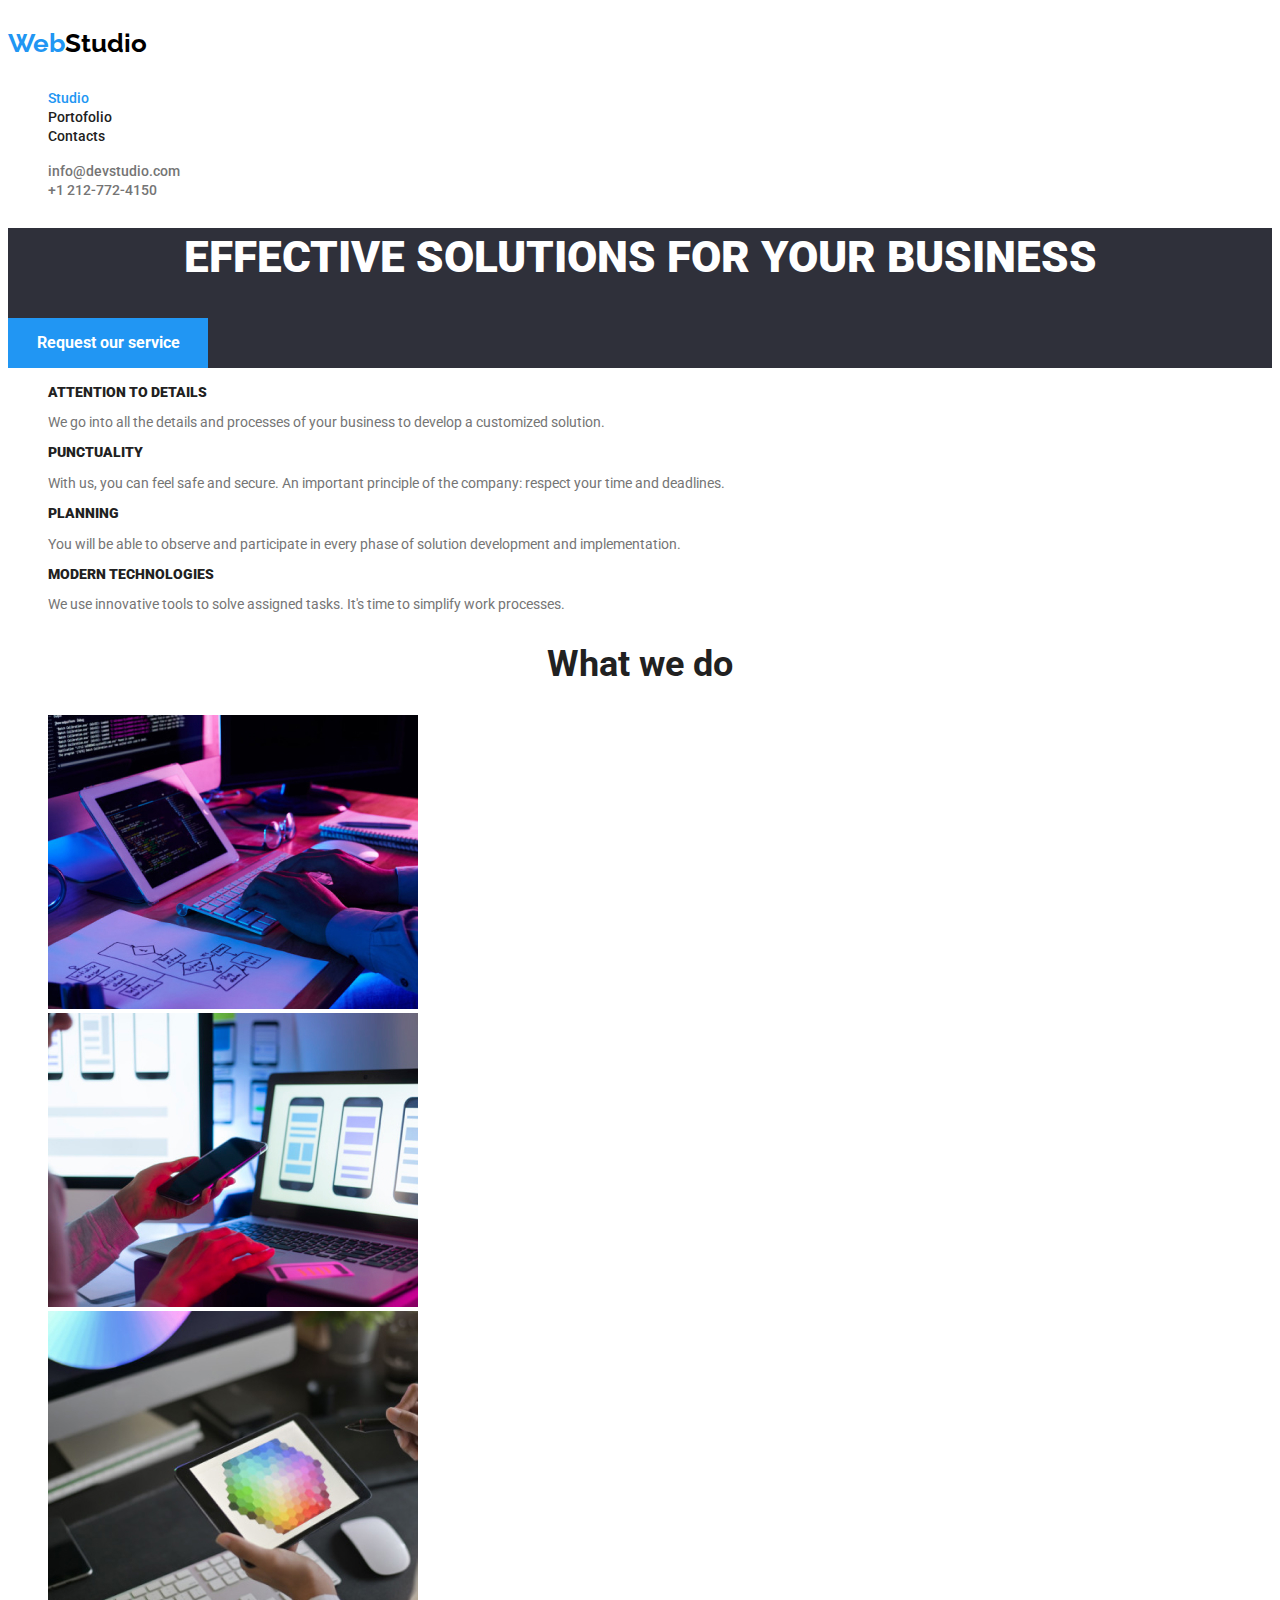
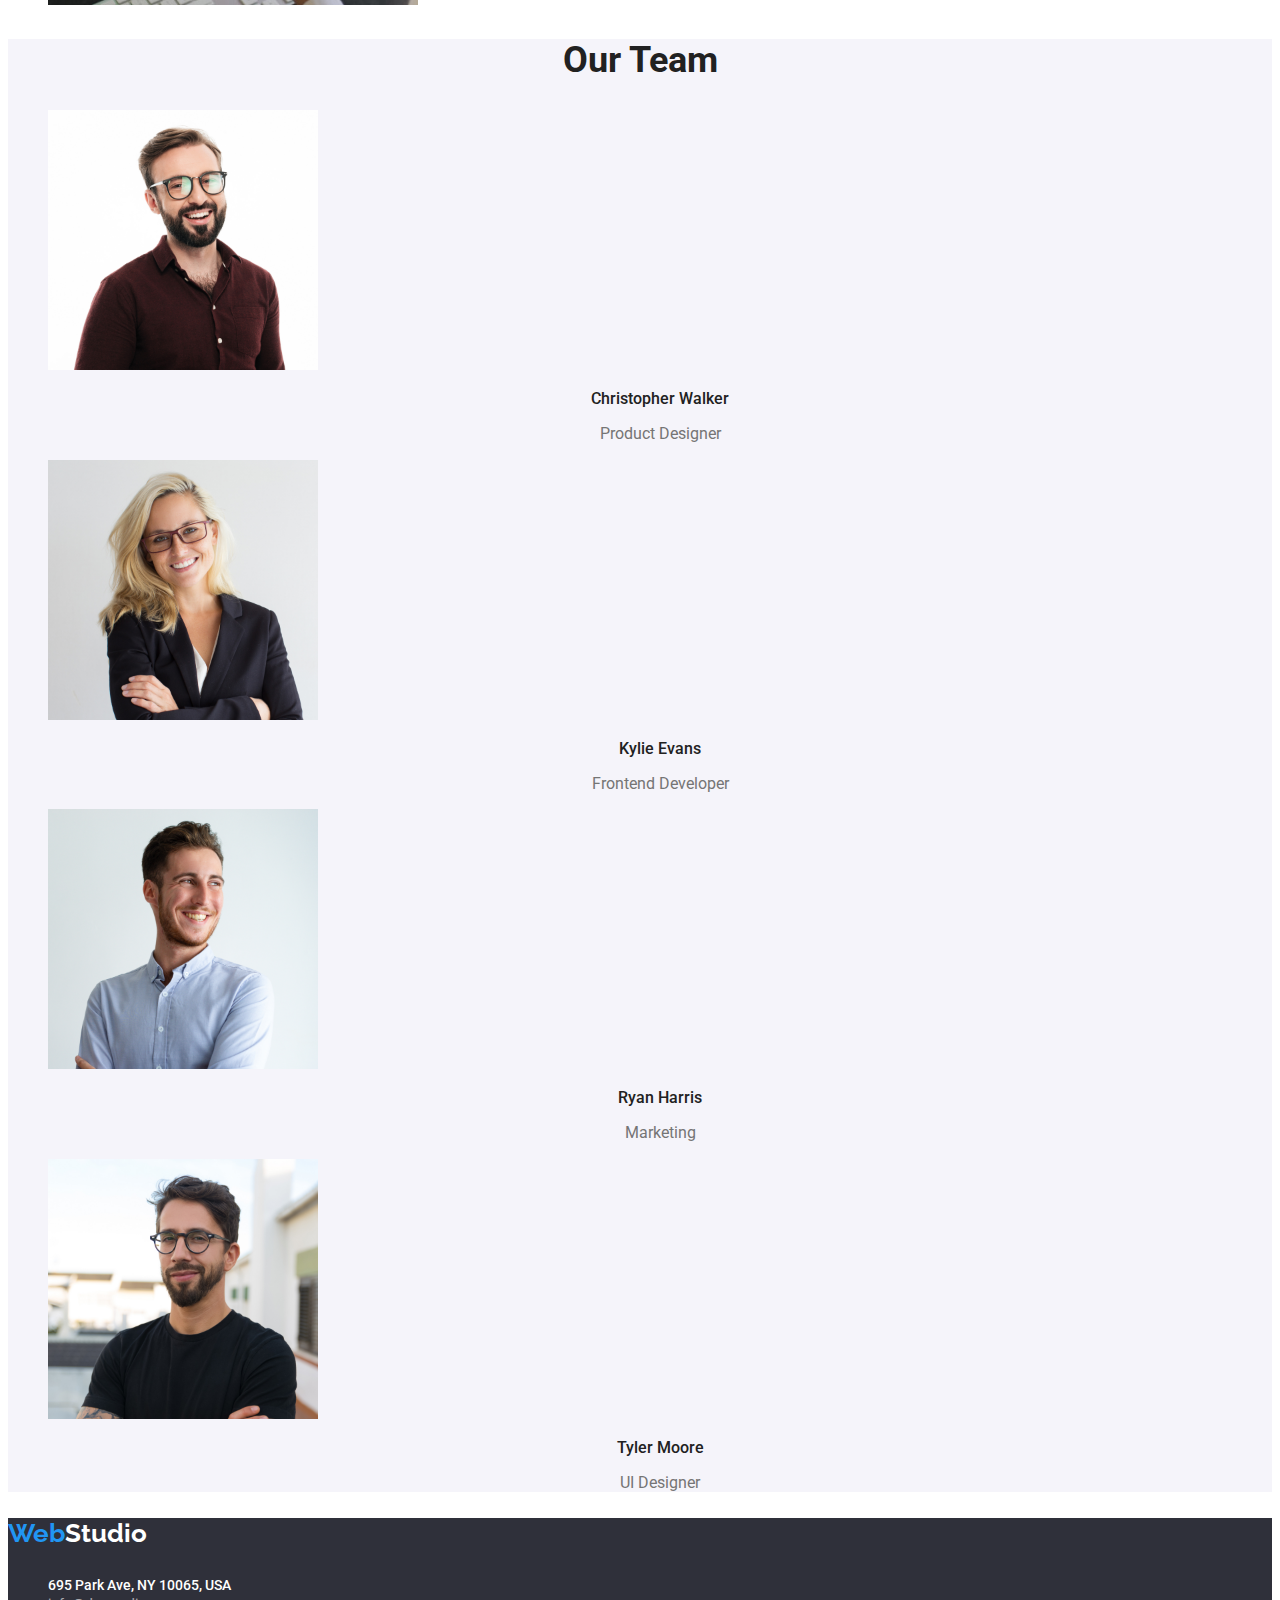
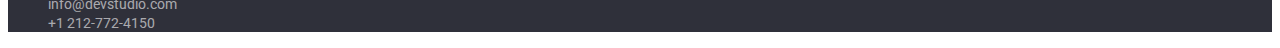
<file: index.html>
<!DOCTYPE html>
<html lang="en">
<head>
  <meta charset="UTF-8">
  <meta name="viewport" content="width=device-width, initial-scale=1.0">
  <title>Document</title>
  <link rel="preconnect" href="https://fonts.googleapis.com">
  <link rel="preconnect" href="https://fonts.gstatic.com" crossorigin>
  <link href="https://fonts.googleapis.com/css2?family=Raleway:wght@700&family=Roboto:wght@400;500;700;900&display=swap"
    rel="stylesheet">
  <link rel="stylesheet" href="./css/styles.css">
</head>
<body>
  <header class="global-header">
    <a href="#" class="logo-link">
      <p class="logo"><span class="logo-web">Web</span><span class="logo-studio">Studio</span></p>
    </a>
    <nav class="main-navigation">
      <ul class="global-header-nav">
        <li><a href="./index.html" class="main-navigation-studio"><span class="current">Studio</span></a></li>
        <li><a href="./portofolio.html" class="main-navigation-portofolio">Portofolio</a></li>
        <li><a href="#" class="main-navigation-contacts">Contacts</a></li>
      </ul>
    </nav>
    <ul class="global-header-contact">
      <li>
        <a href="mailto:info@devstudio.com">info@devstudio.com</a>
      </li>
      <li>
        <a href="tel:+1212-772-4150">+1 212-772-4150</a>
      </li>
    </ul>
  </header>
  <main>
    <section class="main-hero">
      <h1 class="main-hero-title">EFFECTIVE SOLUTIONS FOR YOUR BUSINESS</h1>
      <button class="main-hero-button">Request our service</button>
    </section>
    <div>
      <ul class="main-our_advantages">
        <li>
          <p class="main-our_advantages-list_title"><b>ATTENTION TO DETAILS</b></p>
          <p class="main-our_advantages-list_element">We go into all the details and processes of your business to develop a customized solution.</p>
        </li>
        <li>
          <p class="main-our_advantages-list_title"><b>PUNCTUALITY</b></p>
          <p class="main-our_advantages-list_element">With us, you can feel safe and secure. An important principle of the company: respect your time and deadlines.
          </p>
        </li>
        <li>
          <p class="main-our_advantages-list_title"><b>PLANNING</b></p>
          <p class="main-our_advantages-list_element">You will be able to observe and participate in every phase of solution development and implementation.</p>
        </li>
        <li>
          <p class="main-our_advantages-list_title"><b>MODERN TECHNOLOGIES</b></p>
          <p class="main-our_advantages-list_element">We use innovative tools to solve assigned tasks. It's time to simplify work processes.</p>
        </li>
      </ul>
    </div>
    <div>
      <h2 class="main-what_we_do">What we do</h2>
      <ul class="main-what_we_do-list">
        <li>
          <img src="./images/Homepage/Whatwedo_1.jpg" alt="Clean Coding" width="370">
        </li>
        <li>
          <img src="./images/Homepage/Whatwedo_2.jpg" alt="Mobile Responsiveness" width="370">
        </li>
        <li>
          <img src="./images/Homepage/Whatwedo_3.jpg" alt="Beautiful Design" width="370">
        </li>
      </ul>
    </div>
    <section class="main-our_team-background">
      <h2 class="main-our_team">Our Team</h2>
      <ul class="main-our_team-list">
        <li>
          <img src="./images/Homepage/Christopher_Walker.jpg" alt="Christopher Walker" width="270">
          <p class="main-our_team-list-name">Christopher Walker</p>
          <p class="main-our_team-list-description">Product Designer</p>
        </li>
        <li>
          <img src="./images/Homepage/Kylie_Evans.jpg" alt="Kylie Evans" width="270">
          <p class="main-our_team-list-name">Kylie Evans</p>
          <p class="main-our_team-list-description">Frontend Developer</p>
        </li>
        <li>
          <img src="./images/Homepage/Ryan_Harris.jpg" alt="Ryan Harris" width="270">
          <p class="main-our_team-list-name">Ryan Harris</p>
          <p class="main-our_team-list-description">Marketing</p>
        </li>
        <li>
          <img src="./images/Homepage/Tyler_Moore.jpg" alt="Tyler Moore" width="270">
          <p class="main-our_team-list-name">Tyler Moore</p>
          <p class="main-our_team-list-description">UI Designer</p>
        </li>
      </ul>
    </section>
  </main>
  <footer class="global-footer">
    <a href="#" class="logo-link">
      <p class="logo-footer"><span class="logo-web-footer">Web</span><span class="logo-studio-footer">Studio</span></p>
    </a>
    <address>
      <ul class="global-footer-contact">
        <li><span class="footer-adress">695 Park Ave, NY 10065, USA</span></li>
        <li><a href="mailto:info@devstudio.com">info@devstudio.com</a></li>
        <li><a href="tel:+1212-772-4150">+1 212-772-4150</a></li>
      </ul>
    </address>
  </footer>
</body>
</html>
</file>
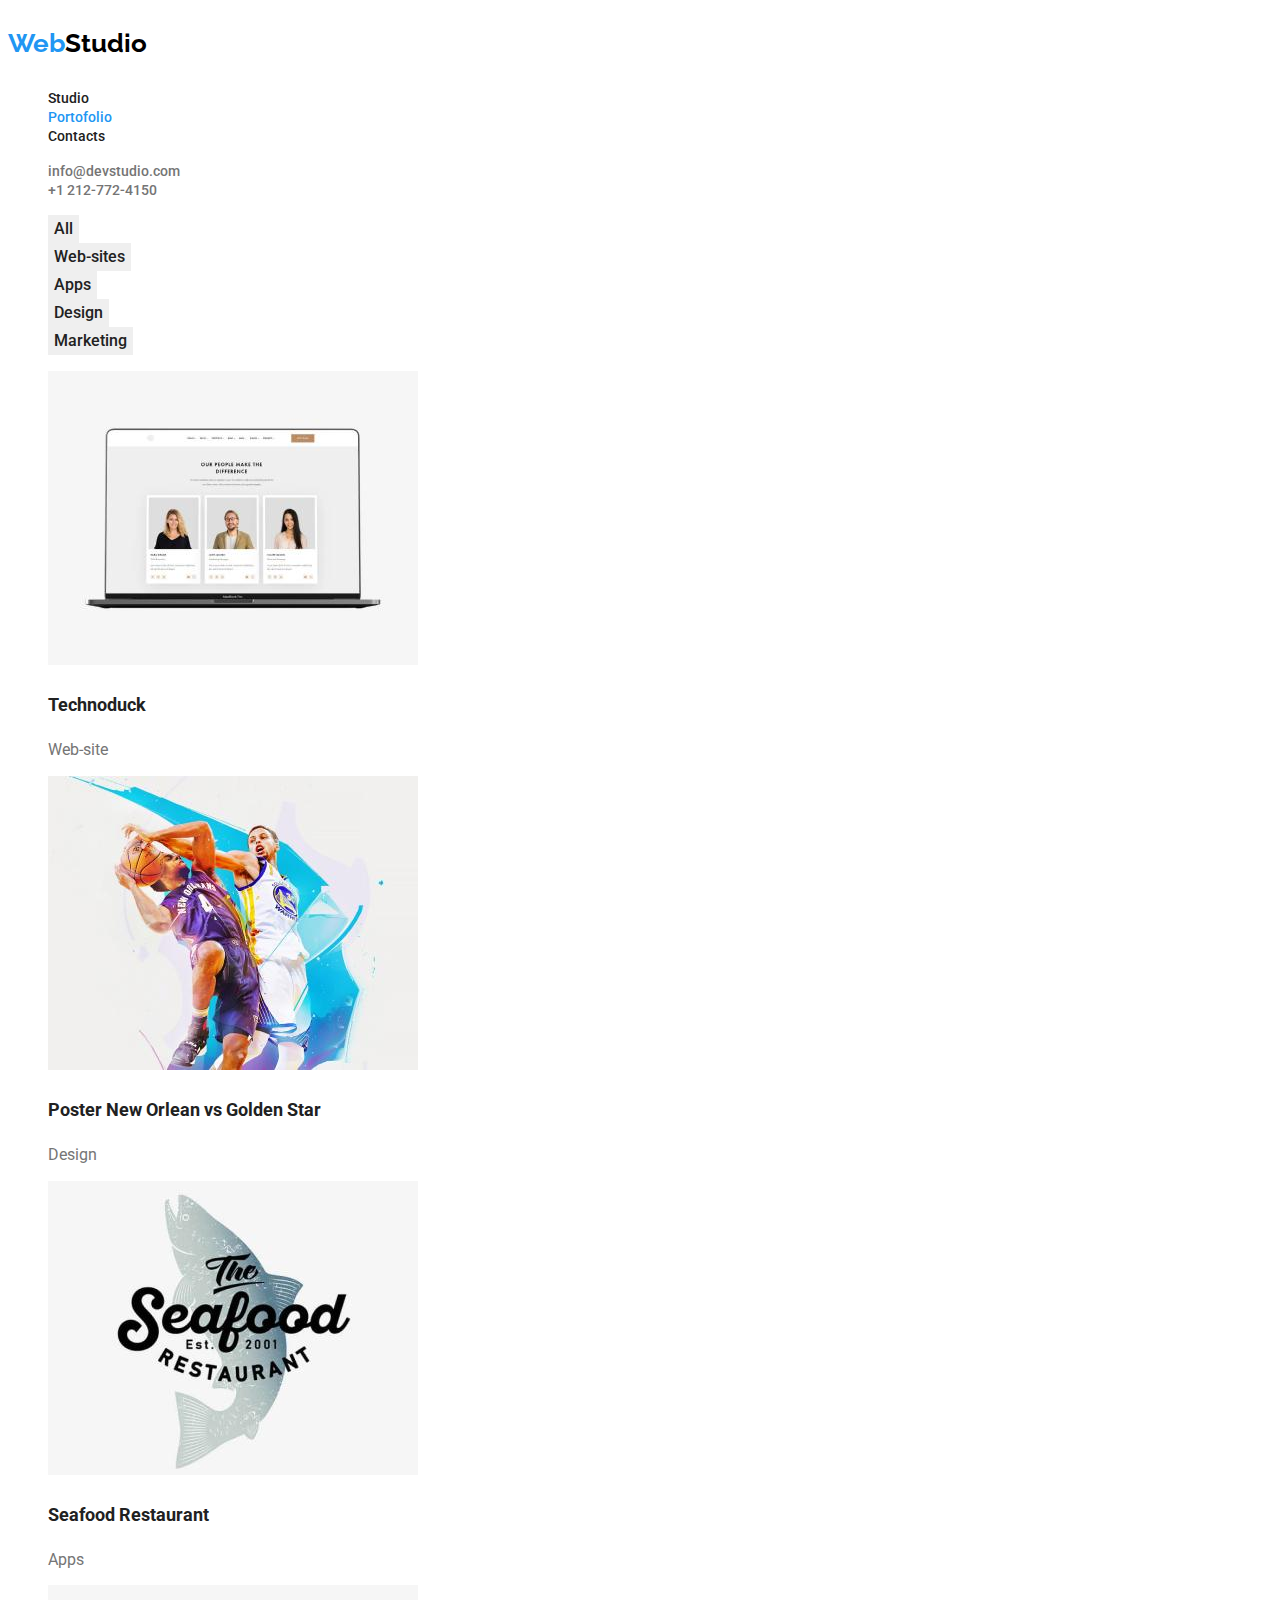
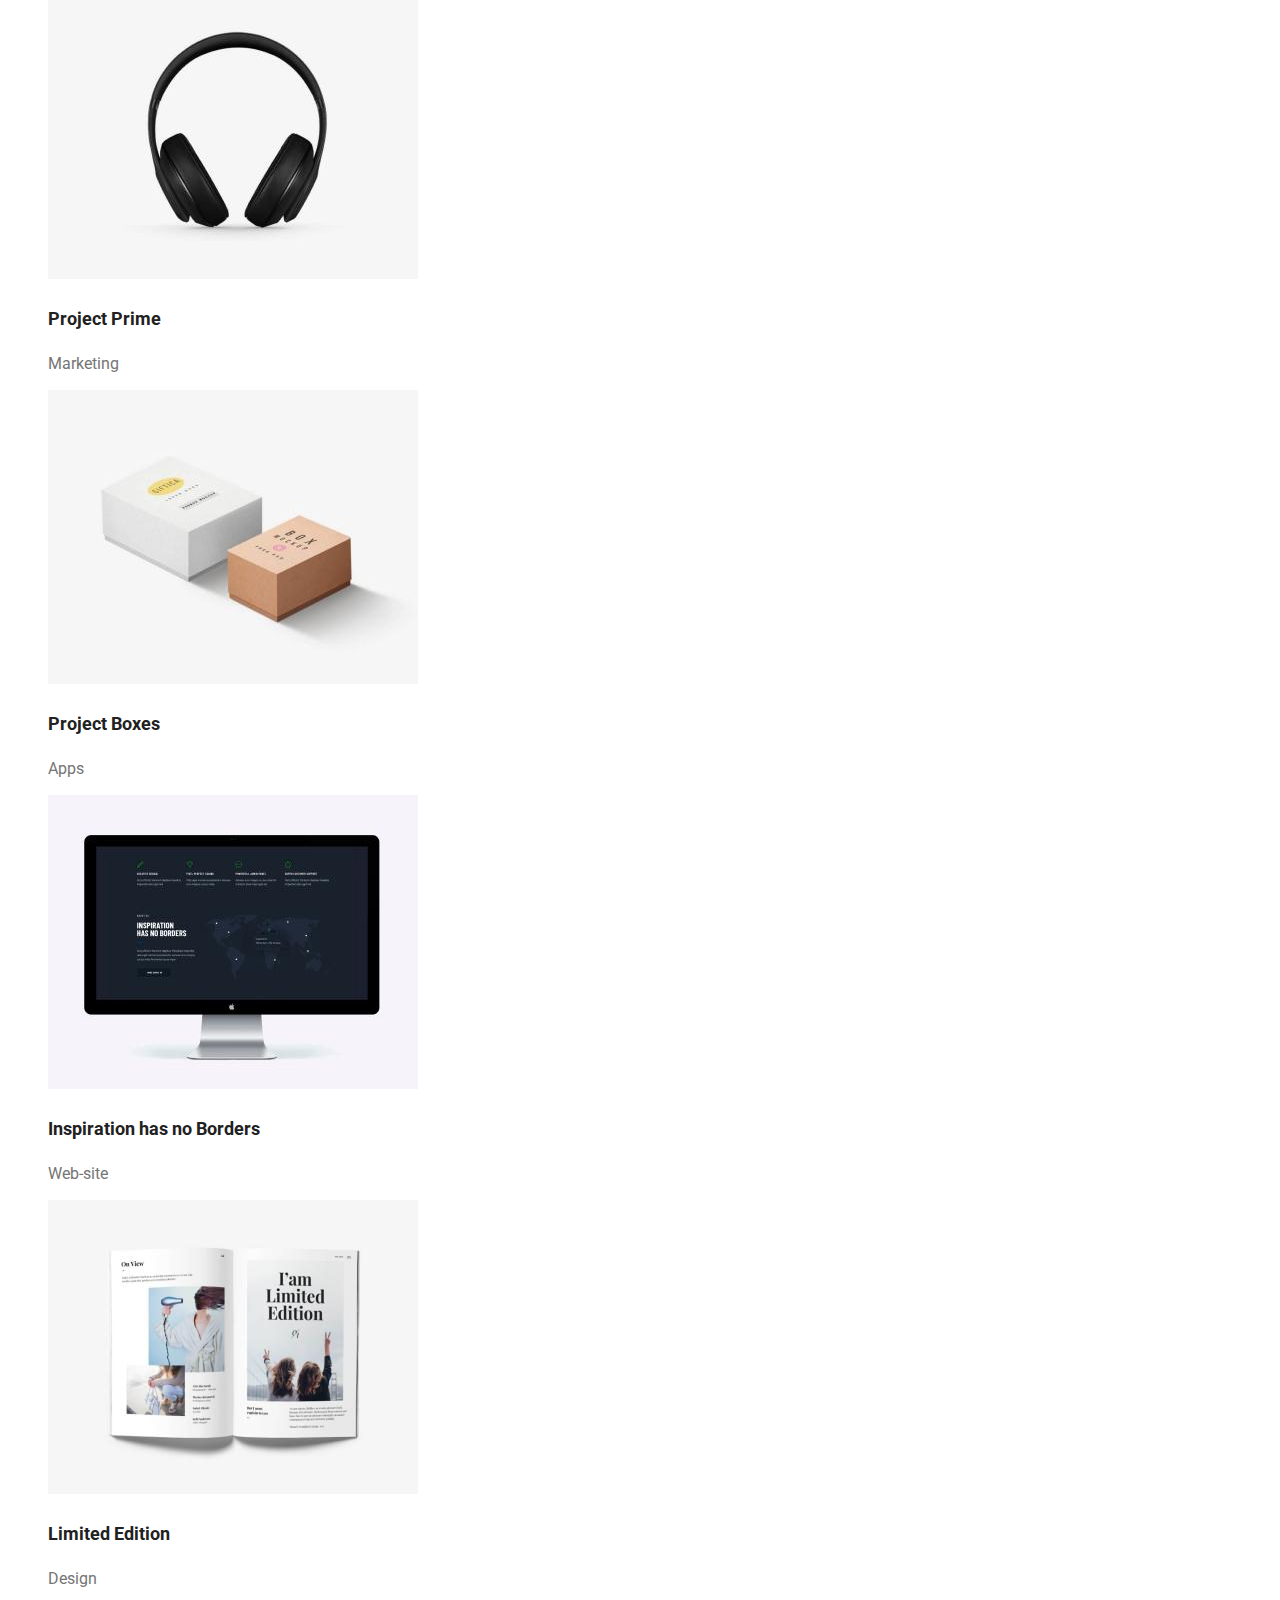
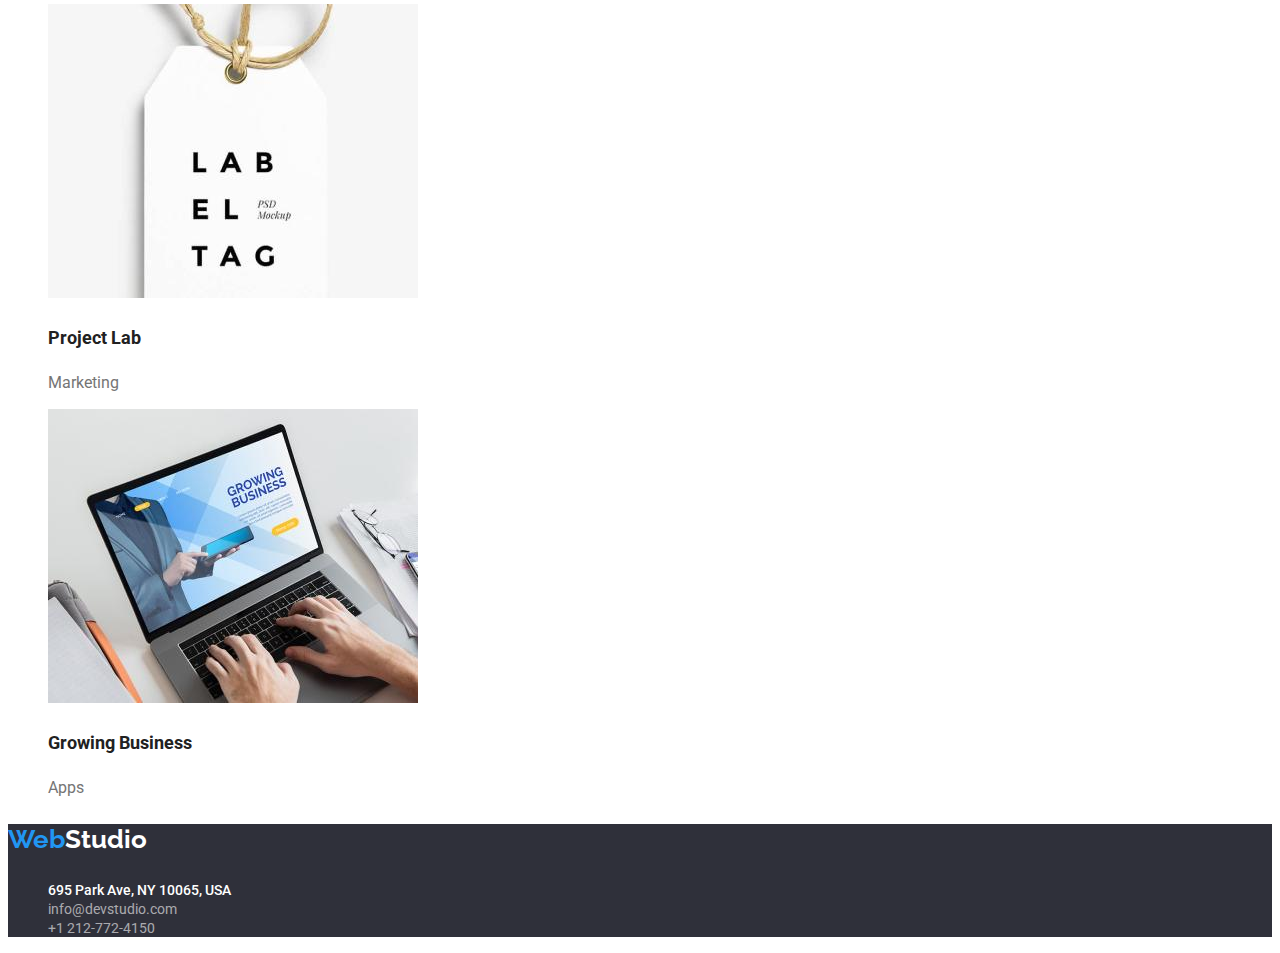
<file: portofolio.html>
<!DOCTYPE html>
<html lang="en">

<head>
  <meta charset="UTF-8">
  <meta name="viewport" content="width=device-width, initial-scale=1.0">
  <title>Document</title>
  <link rel="preconnect" href="https://fonts.googleapis.com">
  <link rel="preconnect" href="https://fonts.gstatic.com" crossorigin>
  <link href="https://fonts.googleapis.com/css2?family=Raleway:wght@700&family=Roboto:wght@400;500;700;900&display=swap"
    rel="stylesheet">
  <link rel="stylesheet" href="./css/styles.css">
</head>

<body>
  <header class="global-header">
    <a href="#" class="logo-link">
      <p class="logo"><span class="logo-web">Web</span><span class="logo-studio">Studio</span></p>
    </a>
    <nav class="main-navigation">
      <ul class="global-header-nav">
        <li><a href="./index.html" class="main-navigation-studio">Studio</a></li>
        <li><a href="./portofolio.html" class="main-navigation-portofolio"><span class="current">Portofolio</span></a></li>
        <li><a href="#" class="main-navigation-contacts">Contacts</a></li>
      </ul>
    </nav>
    <ul class="global-header-contact">
      <li>
        <a href="mailto:info@devstudio.com">info@devstudio.com</a>
      </li>
      <li>
        <a href="tel:+1212-772-4150">+1 212-772-4150</a>
      </li>
    </ul>
  </header>
  <main>
    <section>
      <ul class="main-button_list">
        <li><button type="button">All</button></li>
        <li><button type="button">Web-sites</button></li>
        <li><button type="button">Apps</button></li>
        <li><button type="button">Design</button></li>
        <li><button type="button">Marketing</button></li>
      </ul>    
      <ul class="main-product_list">
        <li>
          <img src="./images/Portofolio/Technoduck.jpg" alt="Technoduck Website" width="370">
          <p class="main-product_list-title">Technoduck</p>
          <p class="main-product_list-description">Web-site</p>
        </li>
        <li>
          <img src="./images/Portofolio/Poster-New-Orlean_vs_Golden-Star.jpg" alt="Poster New Orlean vs Golden Star" width="370">
          <p class="main-product_list-title">Poster New Orlean vs Golden Star</p>
          <p class="main-product_list-description">Design</p>
        </li>
        <li>
          <img src="./images/Portofolio/Seafood-Restaurant.jpg" alt="Seafood Restaurant" width="370">
          <p class="main-product_list-title">Seafood Restaurant</p>
          <p class="main-product_list-description">Apps</p>
        </li>
        <li>
          <img src="./images/Portofolio/Project-Prime.jpg" alt="Project Prime" width="370">
          <p class="main-product_list-title">Project Prime</p>
          <p class="main-product_list-description">Marketing</p>
        </li>
        <li>
          <img src="./images/Portofolio/Project-Boxes.jpg" alt="Project Boxes" width="370">
          <p class="main-product_list-title">Project Boxes</p>
          <p class="main-product_list-description">Apps</p>
        </li>
        <li>
          <img src="./images/Portofolio/Inspiration-has-no-Borders.jpg" alt="Inspiration has no Borders" width="370">
          <p class="main-product_list-title">Inspiration has no Borders</p>
          <p class="main-product_list-description">Web-site</p>
        </li>
        <li>
          <img src="./images/Portofolio/Limited-Edition.jpg" alt="Limited Edition" width="370">
          <p class="main-product_list-title">Limited Edition</p>
          <p class="main-product_list-description">Design</p>
        </li>
        <li>
          <img src="./images/Portofolio/Project-Lab.jpg" alt="Project Lab" width="370">
          <p class="main-product_list-title">Project Lab</p>
          <p class="main-product_list-description">Marketing</p>
        </li>
        <li>
          <img src="./images/Portofolio/Growing-Business.jpg" alt="Growing Business" width="370">
          <p class="main-product_list-title">Growing Business</p>
          <p class="main-product_list-description">Apps</p>
        </li>
      </ul>
    </section>
  </main>
  <footer class="global-footer">
    <a href="#" class="logo-link">
      <p class="logo-footer"><span class="logo-web-footer">Web</span><span class="logo-studio-footer">Studio</span></p>
    </a>
    <address>
      <ul class="global-footer-contact">
        <li><span class="footer-adress">695 Park Ave, NY 10065, USA</span></li>
        <li><a href="mailto:info@devstudio.com">info@devstudio.com</a></li>
        <li><a href="tel:+1212-772-4150">+1 212-772-4150</a></li>
      </ul>
    </address>
  </footer>
  </body>
  
  </html>
</file>
<file: css/styles.css>
:root {
  --bg-text-color: rgba(33, 33, 33, 1);
  --active-link: #2196F3;
  --brand-color: #2196F3;
  --inactive-link1: #212121;
  --inactive-link2: #757575;
  --black: #000;
  --white: rgba(255, 255, 255, 1);
  --hero-bg: rgba(47, 48, 58, 1);
  --list-title1: rgba(33, 33, 33, 1);
  --list-elements1: rgba(117, 117, 117, 1);
  --footer-bg:#2F303A;
  --global-footer-contact: rgba(100%, 100%, 100%, 60%);
  --our-team-bg: rgba(245, 244, 250, 1);
  --hero-button-hover: rgba(24, 140, 232, 1);
  --hero-button-focus: rgba(33, 150, 243, 1);
}

body {
  font-family:'Roboto', sans-serif;
  color: var(--bg-text-color);
}

/* ----------------------------------- Header -----------------------------------*/

/* Header Logo */
.logo-link {
  text-decoration: none;
}

.logo {
  font-family: 'Raleway', sans-serif;
  font-weight: 700;
  font-size: 26px;
  line-height: 1.38;
  letter-spacing: 3%;
  font-style: bold;
}

.logo-web {
  color: var(--brand-color);
}

.logo-studio {
  color: var(--black);
}

/* Header Navigation */
/* List and Text Styling */
.global-header .main-navigation ul{
  list-style: none;
}

.global-header .main-navigation a{
  font-weight: 500;
  font-size: 14px;
  line-height: 1.17;
  letter-spacing: 2%;
  color: var(--inactive-link1);
}

.global-header .main-navigation a {
  text-decoration: none;
}

/* Link Behaviour */
.current {
  color: var(--active-link);
}

.global-header-nav a:active,
.global-header-nav a:hover,
.global-header-nav a:focus,
.global-header-nav a:visited:active,
.global-header-nav a:visited:hover,
.global-header-nav a:visited:focus {
  color: var(--active-link);
}

/* Header Contact */
.global-header-contact {
  list-style: none;
}

.global-header-contact a[ href^="mailto"],
.global-header-contact a[ href^="tel"] {
  font-weight: 500;
  font-size: 14px;
  line-height: 1.17;
  letter-spacing: 2%;
  color: var(--inactive-link2);
}

.global-header-contact a {
  text-decoration: none;
}

.global-header-contact a:active,
.global-header-contact a:hover,
.global-header-contact a:focus,
.global-header-contact a:visited:active,
.global-header-contact a:visited:hover,
.global-header-contact a:visited:focus {
  color: var(--active-link);
}

.global-header-contact a:visited {
  color: var(--inactive-link2);
}

/* ----------------------------------- Studio - Main -----------------------------------*/
/* Hero Section */
.main-hero {
  background-color: var(--hero-bg);
}

.main-hero-title{
  font-weight: 900;
  font-size: 44px;
  line-height: 1.36;
  letter-spacing: 6%;
  text-align: center;
  color: var(--white);
}

.main-hero-button {
  width: 200px;
  height: 50px;
  font-family: inherit;
  font-weight: 700;
  font-size: 16px;
  line-height: 1.88;
  letter-spacing: 6%;
  text-align: center;
  color: var(--white);
  background-color: var(--hero-button-focus);
  border: none;
  cursor: pointer;
}

.main-hero-button:hover {
  background-color: var(--hero-button-hover);
}


/* Our Advantages */
.main-our_advantages {
  list-style: none;
}

.main-our_advantages-list_title {
  font-weight: 700;
  font-size: 14px;
  line-height: 16.41px;
  letter-spacing: 3%;
  color: var(--list-title1);
}

.main-our_advantages-list_element {
  font-size: 14px;
  line-height: 1.17;
  letter-spacing: 3%;
  color: var(--list-elements1);
}

/* What we do Section */
.main-what_we_do {
  font-weight: 700;
  font-size: 36px;
  line-height: 1.17;
  letter-spacing: 3%;
  text-align: center;
  color: var(--list-title1);
}

.main-what_we_do-list {
  list-style: none;
}

/* Our Team Section */
.main-our_team-background {
  background-color: var(--our-team-bg);
}

.main-our_team {
  font-weight: 700;
  font-size: 36px;
  line-height: 1.17;
  letter-spacing: 3%;
  text-align: center;
  color: var(--list-title1);
}

.main-our_team-list {
  list-style: none;
}

.main-our_team-list-name {
  font-weight: 500;
  font-size: 16px;
  line-height: 1.17;
  letter-spacing: 3%;
  text-align: center;
  color: var(--list-title1);
}

.main-our_team-list-description {
  font-size: 16px;
  line-height: 1.17;
  letter-spacing: 3%;
  text-align: center;
  color: var(--list-elements1);
}

/* ----------------------------------- Portofolio - Main -----------------------------------*/

/* Button List */
.main-button_list {
  list-style: none;
  }

.main-button_list button{
  font-family: inherit;
  font-weight: 500;
  font-size: 16px;
  line-height: 1.63;
  letter-spacing: 3%;
  color: var(--list-title1);
  border: none;
  cursor: pointer;
}

.main-button_list button:hover,
.main-button_list button:active,
.main-button_list button:focus {
  color: var(--white);
  background-color: var(--brand-color);
}

/* Product List */
.main-product_list {
  list-style: none;
}

.main-product_list-title {
  font-weight: 700;
  font-size: 18px;
  line-height: 2;
  letter-spacing: 6%;
  color: var(--list-title1);
}

.main-product_list-description {
  font-size: 16px;
  line-height: 1.17;
  letter-spacing: 3%;
  color: var(--list-elements1);
}

/* ----------------------------------- Footer -----------------------------------*/
.global-footer {
  background-color: var(--footer-bg);
}

/* Footer Logo */
.logo-link {
  text-decoration: none;
}

.logo-footer {
  font-family: 'Raleway', sans-serif;
  font-weight: 700;
  font-size: 26px;
  line-height: 1.17;
  font-style: bold;
}

.logo-web-footer {
  color: var(--brand-color);
}

.logo-studio-footer {
  color: var(--white);
}

/* Footer Contact */
.global-footer-contact {
  list-style: none;
  font-style: normal;
}

.global-footer-contact span {
  font-weight: 500;
  font-size: 14px;
  line-height: 1.14;
  color: var(--white);
  }

.global-footer-contact a[ href^="mailto"],
.global-footer-contact a[ href^="tel"] {
  font-size: 14px;
  line-height: 1.14;
  color: var(--global-footer-contact);
}

.global-footer-contact a {
  text-decoration: none;
}

.global-footer-contact a:active,
.global-footer-contact a:hover,
.global-footer-contact a:focus,
.global-footer-contact a:visited:active,
.global-footer-contact a:visited:hover,
.global-footer-contact a:visited:focus {
  color: var(--active-link);
}

.global-footer-contact a:visited {
  color: var(--inactive-link2);
}


/* ----------------------------------- Flexbox -----------------------------------*/
</file>
